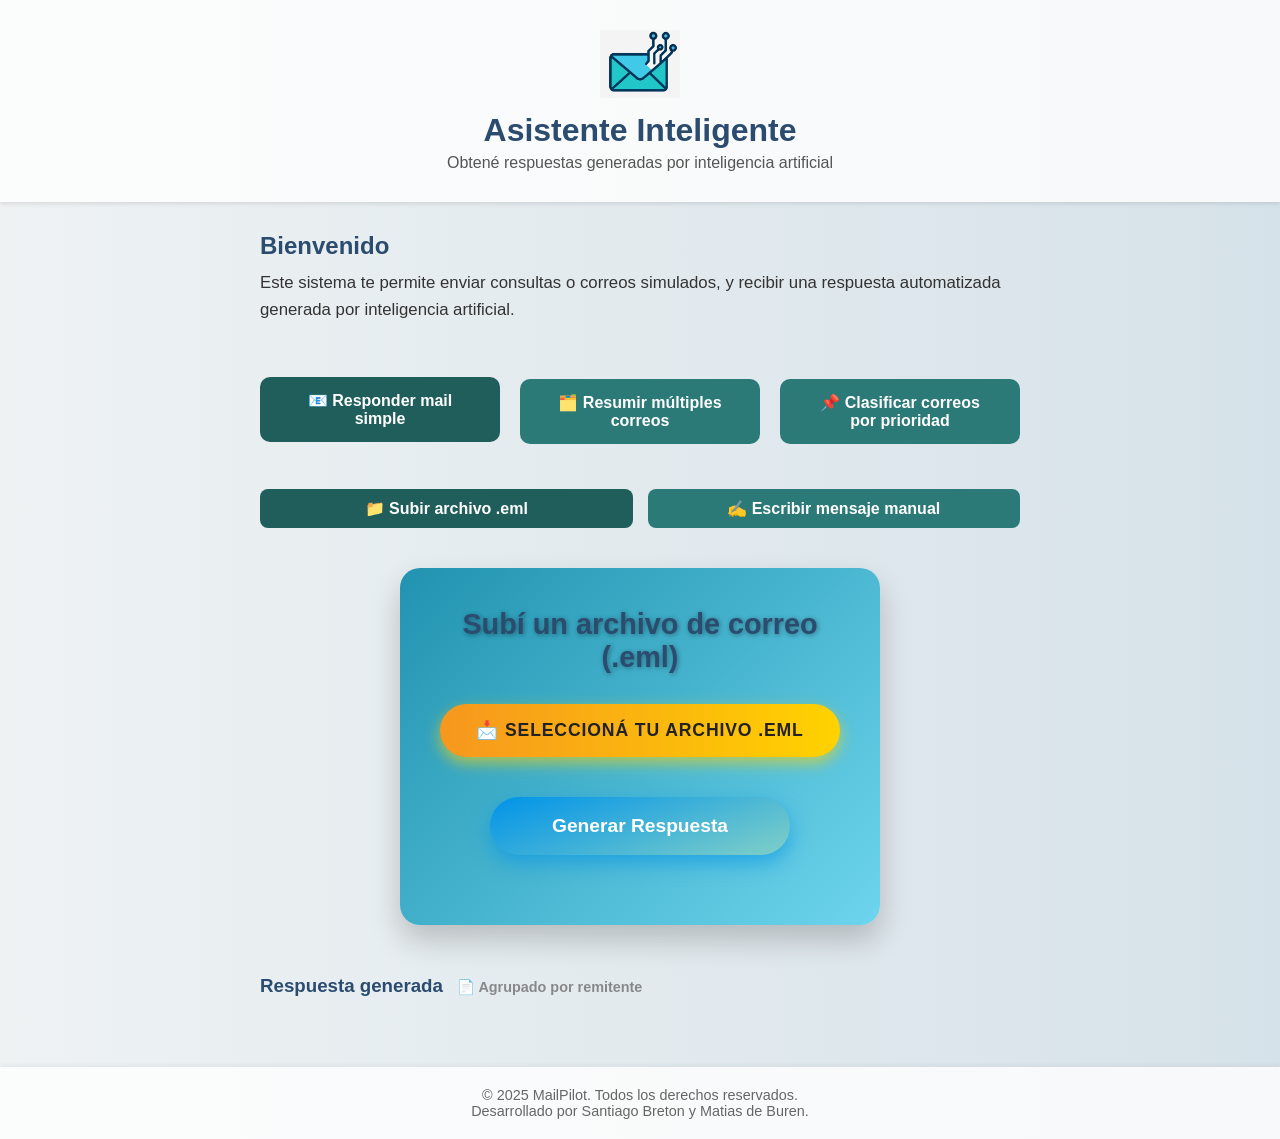
<file: Web_page/index.html>
<!DOCTYPE html>
<html lang="es">

<head>
  <meta charset="UTF-8" />
  <meta name="viewport" content="width=device-width, initial-scale=1.0" />
  <title>IA Responde</title>
  <link rel="stylesheet" href="estilo.css" />
</head>

<body>

  <header class="header">
    <div class="logo">
      <img src="img/logo.png" alt="Logo IA" />
    </div>
    <h1>Asistente Inteligente</h1>
    <p class="subtitulo">Obtené respuestas generadas por inteligencia artificial</p>
  </header>

  <main class="contenido-principal">
    <section class="intro">
      <h2>Bienvenido</h2>
      <p>
        Este sistema te permite enviar consultas o correos simulados, y recibir una respuesta automatizada generada por
        inteligencia artificial.
      </p>
    </section>

    <!-- Botones principales -->
    <div class="tabs-principales">
      <button class="tab-btn active" onclick="cambiarSeccion('responder')">📧 Responder mail simple</button>
      <button class="tab-btn" onclick="cambiarSeccion('resumir')">🗂️ Resumir múltiples correos</button>
      <button class="tab-btn" onclick="cambiarSeccion('clasificar')">📌 Clasificar correos por prioridad</button>
    </div>

    <!-- SECCIÓN: RESPONDER -->
    <div id="seccion-responder" class="seccion-tab activa">
      <div class="modo-selector">
        <button id="modoArchivoBtn" class="active" onclick="cambiarModo('archivo')">📁 Subir archivo .eml</button>
        <button id="modoManualBtn" onclick="cambiarModo('manual')">✍️ Escribir mensaje manual</button>
      </div>

      <!-- 📤 Subida de archivo .eml -->
      <section id="modoArchivo" class="formulario active">
        <h3>Subí un archivo de correo (.eml)</h3>
        <label for="archivoCorreoSimple" class="custom-file-upload">📩 Seleccioná tu archivo .eml</label>
        <input type="file" id="archivoCorreoSimple" accept=".eml" />
        <button class="btn-lectura" onclick="leerCorreo()">Generar Respuesta</button>
      </section>

      <!-- Consulta manual -->
      <section id="modoManual" class="formulario">
        <h3>O escribí tu mensaje manualmente</h3>
        <textarea id="mensaje" placeholder="Escribí el contenido del correo..."></textarea>
        <button onclick="enviarMensaje()">Enviar</button>
      </section>
    </div>

    <!-- SECCIÓN: RESUMIR -->
    <div id="seccion-resumir" class="seccion-tab">
      <section id="modoResumir" class="formulario active estilo-eml">
        <h3>Subí varios archivos de correo (.eml)</h3>
        <label for="archivoCorreoMultiples" class="custom-file-upload">📩 Seleccioná tus archivos .eml</label>
        <input type="file" id="archivoCorreoMultiples" accept=".eml" multiple />
        <button class="btn-lectura" onclick="resumir()">Resumir</button>
      </section>
    </div>

    <!-- SECCIÓN: CLASIFICAR -->
    <div id="seccion-clasificar" class="seccion-tab">
      <section id="modoClasificar" class="formulario active estilo-eml">
        <h3>Subí uno o varios correos para clasificarlos por prioridad</h3>
        <label for="archivoClasificar" class="custom-file-upload">📥 Seleccioná tus archivos .eml </label>
        <input type="file" id="archivoClasificar" accept=".eml" multiple />
        <button class="btn-lectura" onclick="clasificar()">Clasificar</button>
      </section>
    </div>


    <!-- RESPUESTA GENERADA -->
    <section class="seccion-respuesta">
      <h3>Respuesta generada</h3>
      <div id="respuestaIA" class="respuesta" style="display: none;"></div>
      <button id="btnCopiar" onclick="copiarRespuesta()" style="display: none;">📋 Copiar al portapapeles</button>
    </section>
  </main>

  <footer class="footer">
    <p>© 2025 MailPilot. Todos los derechos reservados.</p>
    <p>Desarrollado por Santiago Breton y Matias de Buren.</p>
  </footer>

  <script src="script.js"></script>

  
  <div id="mensajeCopiado" class="mensaje-copiado">¡Respuesta copiada al portapapeles!</div>

  <style>
    
    .resumen-emisor {
      margin-bottom: 25px;
      padding: 20px;
      background: #f0fdf4;
      border-left: 5px solid #2b7a78;
      border-radius: 10px;
      box-shadow: 0 2px 6px rgba(0, 0, 0, 0.05);
    }

    .resumen-emisor strong {
      color: #205e5c;
      font-size: 1.1rem;
      display: block;
      margin-bottom: 10px;
    }

    .seccion-respuesta h3::after {
      content: " 📄 Agrupado por remitente";
      font-size: 0.9rem;
      color: #888;
      margin-left: 10px;
    }
  </style>
</body>

</html>
</file>
<file: Web_page/estilo.css>
/* Reset básico */
* {
    margin: 0;
    padding: 0;
    box-sizing: border-box;
}

/* Cuerpo general */
body {
    font-family: 'Segoe UI', Tahoma, Geneva, Verdana, sans-serif;
    background: linear-gradient(to right, #eef2f3, #d6e2e9);
    min-height: 100vh;
    display: flex;
    flex-direction: column;
    justify-content: space-between;
    color: #333;
}

/* ENCABEZADO */
.header {
    background-color: #ffffffcc;
    padding: 30px 20px;
    text-align: center;
    box-shadow: 0 2px 4px rgba(0, 0, 0, 0.1);
}

.header .logo img {
    max-width: 80px;
    margin-bottom: 10px;
}

.header h1 {
    font-size: 2em;
    color: #2b4c6f;
}

.header .subtitulo {
    color: #555;
    margin-top: 5px;
    font-size: 1rem;
}

/* CONTENIDO PRINCIPAL */
.contenido-principal {
    padding: 30px 20px;
    max-width: 800px;
    margin: 0 auto;
    flex-grow: 1;
}

.intro,
.formulario,
.seccion-respuesta {
    margin-bottom: 40px;
}

.intro h2,
.formulario h3,
.seccion-respuesta h3 {
    margin-bottom: 10px;
    color: #2b4c6f;
}

.intro p {
    line-height: 1.6;
    font-size: 1.05rem;
}

/* Selector de modo (botones toggle) */
.modo-selector {
    display: flex;
    justify-content: center;
    margin-bottom: 20px;
    gap: 15px;
}

.modo-selector button {
    padding: 10px 20px;
    font-weight: bold;
    background-color: #2b7a78;
    color: white;
    border: none;
    border-radius: 8px;
    cursor: pointer;
    transition: background-color 0.3s ease;
}

.modo-selector button.active,
.modo-selector button:hover {
    background-color: #205e5c;
}

/* Ocultar secciones por defecto */
/* Ocultar formularios que no estén activos */
.formulario {
  display: none !important;
  opacity: 0;
  pointer-events: none;  /* para que no sea clickeable ni interactuable */
  transition: opacity 0.3s ease;
}

.formulario.active {
  display: flex !important;
  opacity: 1;
  pointer-events: auto;
  flex-direction: column;
}

/* TEXTAREA */
textarea {
    width: 100%;
    min-height: 150px;
    font-size: 1rem;
    padding: 15px;
    border-radius: 8px;
    border: 1px solid #ccc;
    resize: vertical;
    margin-top: 10px;
}

/* BOTÓN */
button {
    margin-top: 15px;
    padding: 12px 20px;
    font-size: 1rem;
    font-weight: bold;
    background-color: #2b7a78;
    color: white;
    border: none;
    border-radius: 8px;
    cursor: pointer;
    transition: background-color 0.3s ease;
    width: 100%;
}

button:hover {
    background-color: #205e5c;
}

/* RESPUESTA */
.respuesta {
    background-color: #f0fdf4;
    padding: 20px;
    border-radius: 10px;
    border-left: 5px solid #2b7a78;
    font-size: 1rem;
    color: #333;
    white-space: pre-wrap;
}

/* PIE DE PÁGINA */
.footer {
    background-color: #ffffffcc;
    text-align: center;
    padding: 20px;
    font-size: 0.9rem;
    color: #666;
    box-shadow: 0 -2px 4px rgba(0, 0, 0, 0.05);
}

#modoArchivo {
    display: flex;
    flex-direction: column;
    align-items: center;
    /* CENTRAR horizontal */
    justify-content: center;
    padding: 40px 20px;
    background: linear-gradient(135deg, #2193b0, #6dd5ed);
    border-radius: 20px;
    box-shadow: 0 15px 30px rgba(0, 0, 0, 0.2);
    max-width: 480px;
    margin: 0 auto 50px;
    color: white;
    font-family: 'Segoe UI', Tahoma, Geneva, Verdana, sans-serif;
    text-align: center;
    transition: transform 0.3s ease;
}

#modoArchivo:hover {
    transform: scale(1.03);
}

#modoArchivo h3 {
    font-size: 1.8rem;
    margin-bottom: 30px;
    font-weight: 700;
    text-shadow: 1px 1px 5px rgba(0, 0, 0, 0.4);
}

/* Ocultar input file */
#archivoCorreo {
    display: none;
}

/* Botón para subir archivo con efecto gradiente y sombra */
.custom-file-upload {
    background: linear-gradient(90deg, #f7971e, #ffd200);
    color: #222;
    padding: 16px 36px;
    border-radius: 50px;
    font-weight: 700;
    font-size: 1.1rem;
    cursor: pointer;
    user-select: none;
    box-shadow: 0 6px 15px rgba(255, 214, 0, 0.6);
    transition: background 0.4s ease, box-shadow 0.4s ease;
    width: fit-content;
    margin-bottom: 25px;
    letter-spacing: 0.05em;
    text-transform: uppercase;
}

.custom-file-upload:hover {
    background: linear-gradient(90deg, #ffd200, #f7971e);
    box-shadow: 0 10px 25px rgba(255, 214, 0, 0.8);
    transform: translateY(-3px);
}

/* Botón Leer correo más grande, con sombra y transición */
.btn-lectura {
    width: 100%;
    max-width: 300px;
    padding: 18px 0;
    font-size: 1.2rem;
    font-weight: 700;
    color: white;
    background-color: #0093e9;
    background-image: linear-gradient(160deg, #0093e9 0%, #80d0c7 100%);
    border: none;
    border-radius: 50px;
    box-shadow: 0 8px 20px rgba(0, 147, 233, 0.6);
    cursor: pointer;
    transition: background-color 0.4s ease, box-shadow 0.4s ease, transform 0.3s ease;
    margin-bottom: 30px;
}

.btn-lectura:hover {
    background-color: #007bb5;
    background-image: linear-gradient(160deg, #007bb5 0%, #57b9a0 100%);
    box-shadow: 0 12px 28px rgba(0, 123, 181, 0.8);
    transform: translateY(-4px);
}

/* Contenedor del contenido del mail */
#contenidoCorreo {
    background-color: rgba(255, 255, 255, 0.85);
    color: #1b1b1b;
    font-family: 'Courier New', Courier, monospace;
    padding: 22px 28px;
    border-radius: 16px;
    border-left: 8px solid #0093e9;
    max-height: 350px;
    width: 100%;
    overflow-y: auto;
    box-shadow: 0 8px 20px rgba(0, 0, 0, 0.1);
    white-space: pre-wrap;
    text-align: left;
    user-select: text;
}

#respuestaIA:empty {
    display: none;
}

/* NUEVA SECCIÓN PARA RESPUESTA EDITABLE */

#respuestaTexto {
  display: none; /* Solo visible cuando hay respuesta */
  width: 100%;
  min-height: 150px;
  padding: 10px;
  font-size: 1rem;
  border-radius: 8px;
  border: 1px solid #ccc;
  resize: vertical;
  margin-top: 10px;
  font-family: 'Segoe UI', Tahoma, Geneva, Verdana, sans-serif;
  white-space: pre-wrap;
  color: #333;
  background-color: #f0fdf4;
  box-sizing: border-box;
}

#botonesRespuesta {
  margin-top: 10px;
  display: none; /* Solo visible cuando hay respuesta */
  gap: 10px;
  justify-content: flex-start;
  flex-wrap: nowrap;
  display: flex;
}

#botonesRespuesta button {
  padding: 10px 18px;
  font-weight: 700;
  background-color: #2b7a78;
  color: white;
  border: none;
  border-radius: 8px;
  cursor: pointer;
  transition: background-color 0.3s ease;
}

#botonesRespuesta button:hover {
  background-color: #205e5c;
}
input[type="file"] {
  display: none;
}

/* Foco en textarea editable */
#respuestaTexto:focus {
  outline: 2px solid #2b7a78;
  outline-offset: 2px;
}
#btnCopiar {
  margin-top: 10px;
  padding: 8px 12px;
  background-color: #0078d7;
  color: white;
  border: none;
  border-radius: 4px;
  cursor: pointer;
}
#btnCopiar:hover {
  background-color: #005ea6;
}
.mensaje-copiado {
  position: fixed;
  bottom: 30px;
  right: 30px;
  background-color: #2b7a78;
  color: white;
  padding: 12px 20px;
  border-radius: 8px;
  box-shadow: 0 4px 15px rgba(0,0,0,0.3);
  font-weight: 700;
  font-size: 1rem;
  opacity: 0;
  pointer-events: none;
  transition: opacity 0.4s ease;
  z-index: 9999;
}

.mensaje-copiado.visible {
  opacity: 1;
  pointer-events: auto;
}


/* RESPONSIVE */
@media (max-width: 600px) {
    .header h1 {
        font-size: 1.5em;
    }

    .intro p {
        font-size: 0.95rem;
    }

    button {
        font-size: 0.95rem;
    }
}

.tabs-principales {
  display: flex;
  justify-content: center;
  margin-bottom: 30px;
  gap: 20px;
}

.tab-btn {
  padding: 14px 28px;
  background-color: #2b7a78;
  color: white;
  font-weight: bold;
  border: none;
  border-radius: 10px;
  font-size: 1rem;
  cursor: pointer;
  transition: background-color 0.3s ease, transform 0.2s ease;
}

.tab-btn:hover,
.tab-btn.active {
  background-color: #205e5c;
  transform: translateY(-2px);
}

.seccion-tab {
  display: none;
  flex-direction: column;
  gap: 20px;
}

.seccion-tab.activa {
  display: flex;
}

.estilo-eml {
  display: flex;
  flex-direction: column;
  align-items: center;
  justify-content: center;
  padding: 40px 20px;
  background: linear-gradient(135deg, #2193b0, #6dd5ed);
  border-radius: 20px;
  box-shadow: 0 15px 30px rgba(0, 0, 0, 0.2);
  max-width: 480px;
  margin: 0 auto 50px;
  color: white;
  font-family: 'Segoe UI', Tahoma, Geneva, Verdana, sans-serif;
  text-align: center;
  transition: transform 0.3s ease;
}

.estilo-eml:hover {
  transform: scale(1.03);
}

.estilo-eml h3 {
  font-size: 1.8rem;
  margin-bottom: 30px;
  font-weight: 700;
  text-shadow: 1px 1px 5px rgba(0, 0, 0, 0.4);
}

#resultadoClasificacion h4 {
  margin-top: 30px;
  font-size: 1.4rem;
  color: #2b4c6f;
}

#resultadoClasificacion ul {
  list-style-type: disc;
  margin-left: 25px;
  margin-bottom: 20px;
}

#resultadoClasificacion li {
  margin-bottom: 8px;
  color: #333;
}

  /* Contenedor general de resultados */
  .grupo-prioridad {
    margin-bottom: 25px;
    border: 1px solid #ccc;
    border-radius: 8px;
    overflow: hidden;
    box-shadow: 0 2px 6px rgba(0, 0, 0, 0.08);
    border-bottom: 1px solid #ddd;
  }

  /* Cabecera plegable (summary) */
  .grupo-prioridad summary {
    font-size: 1rem;
    padding: 12px 20px;
    font-weight: 600;
    background: linear-gradient(to right, #333, #555);
    color: #fff;
    cursor: pointer;
    user-select: none;
    border-bottom: 1px solid #444;
  }

  .grupo-prioridad summary::marker {
    font-size: 1.2rem;
  }

  /* Lista interna */
  .grupo-prioridad ul {
    background-color: #fdfdfd;
    padding: 15px 30px;
    margin: 0;
    list-style-type: disc;
  }

  .grupo-prioridad li {
    margin-bottom: 12px;
    font-size: 0.95rem;
    line-height: 1.5;
    color: #222;
  }

  .grupo-prioridad li strong {
    font-weight: 600;
    color: #000;
  }

  .grupo-prioridad li em {
    font-size: 0.85rem;
    color: #555;
  }

  /* Colores por prioridad */
  .grupo-prioridad[data-prioridad="URGENTE"] summary {
    background: linear-gradient(to right, #a8071a, #d32029);
  }

  .grupo-prioridad[data-prioridad="MUY IMPORTANTE"] summary {
    background: linear-gradient(to right, #d48806, #fa8c16);
  }

  .grupo-prioridad[data-prioridad="IMPORTANTE"] summary {
    background: linear-gradient(to right, #0050b3, #1890ff);
  }

  .grupo-prioridad[data-prioridad="OTROS"] summary {
    background: linear-gradient(to right, #444, #777);
  }
</file>
